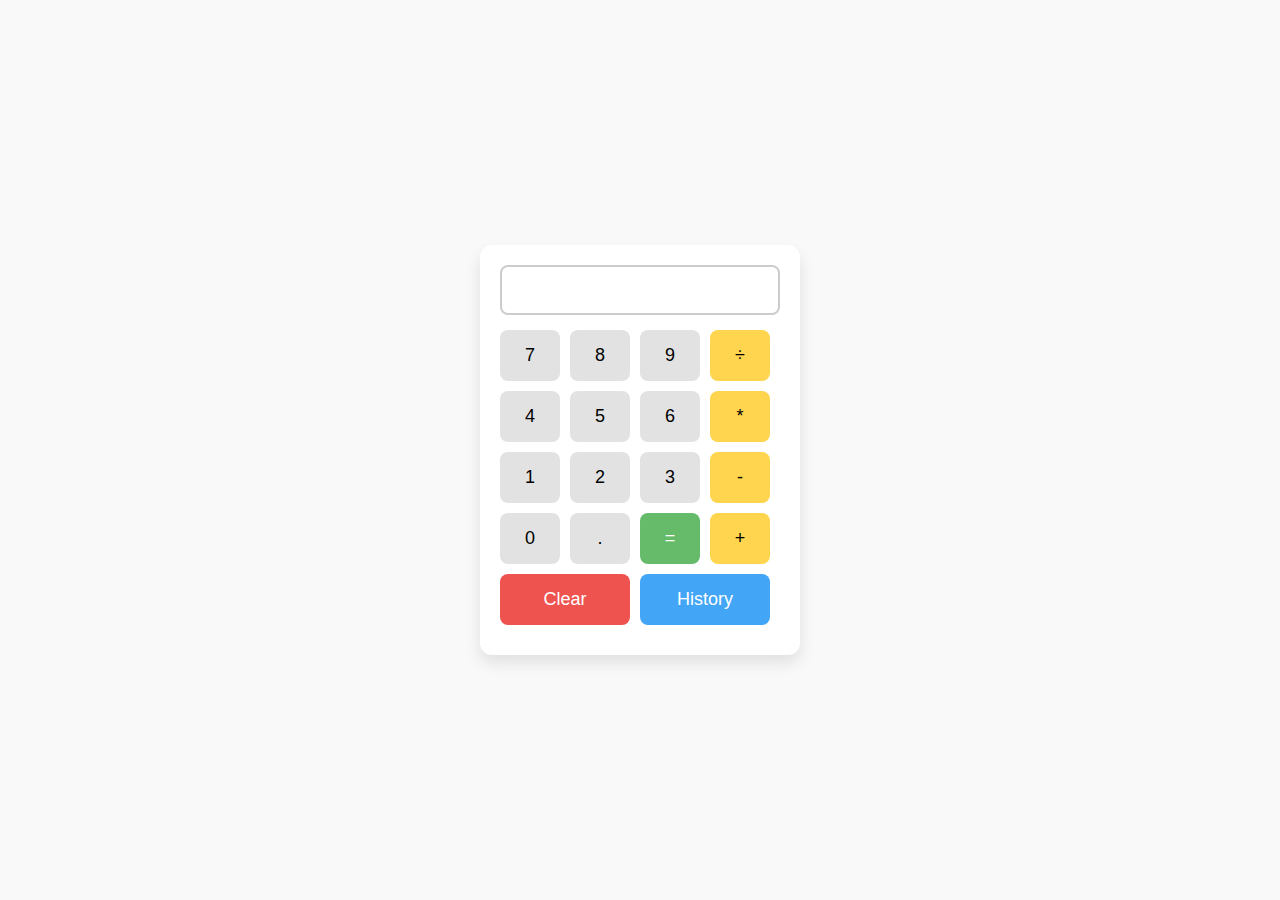
<file: LEVEL1/CALCULATOR/index.html>
<!DOCTYPE html>
<html lang="en">
<head>
  <meta charset="UTF-8">
  <meta name="viewport" content="width=device-width, initial-scale=1">
  <title>Calculator</title>
  <link rel="stylesheet" href="style.css">
</head>
<body>
  <div class="calculator">
    <input type="text" id="result" class="screen" readonly>
    
    <div class="keys">
      <button data-value="7">7</button>
      <button data-value="8">8</button>
      <button data-value="9">9</button>
      <button data-value="/" class="operator">÷</button>

      <button data-value="4">4</button>
      <button data-value="5">5</button>
      <button data-value="6">6</button>
      <button data-value="*" class="operator">*</button>

      <button data-value="1">1</button>
      <button data-value="2">2</button>
      <button data-value="3">3</button>
      <button data-value="-" class="operator">-</button>

      <button data-value="0">0</button>
      <button data-value=".">.</button>
      <button id="equals">=</button>
      <button data-value="+" class="operator">+</button>

      <button id="clear" class="clear-btn">Clear</button>
      <button id="showHistory" class="history-btn">History</button>
    </div>

    <div class="history" id="historyList"></div>
  </div>
  <script src="script.js"></script>
</body>
</html>
</file>
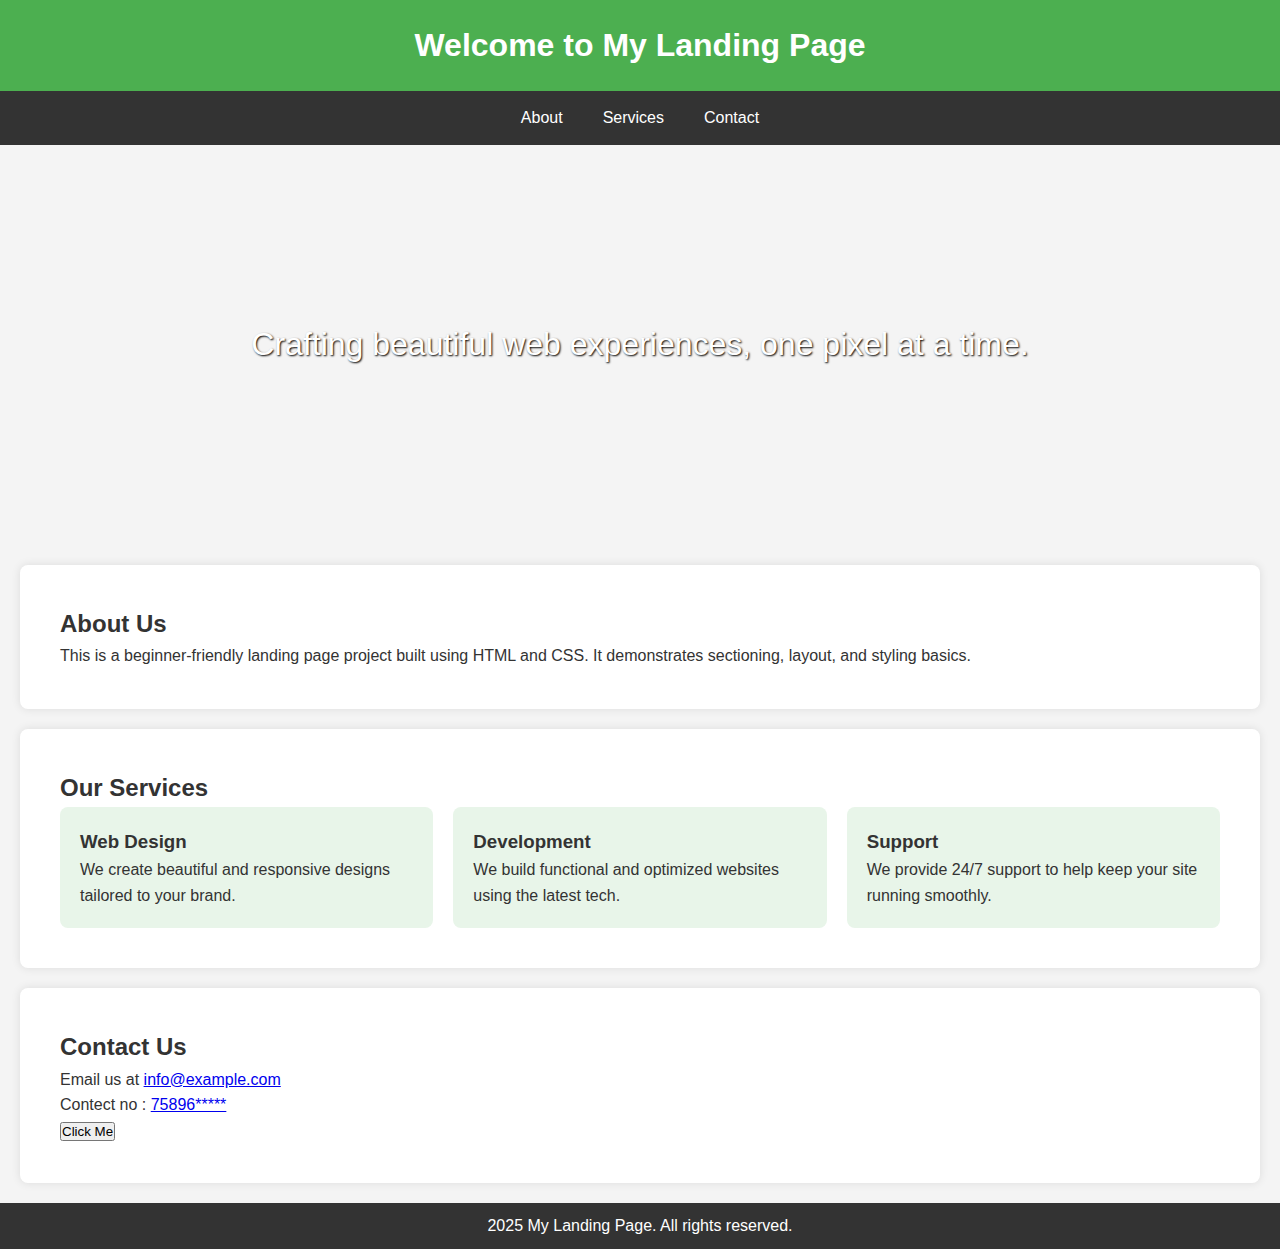
<file: LEVEL1/LANDING PAGE/index.html>
<!DOCTYPE html>
<html lang="en">
<head>
  <meta charset="UTF-8" />
  <meta name="viewport" content="width=device-width, initial-scale=1.0" />
  <title>Creative Landing Page</title>
  <link rel="stylesheet" href="styles.css" />
</head>
<body>
  <header>
    <h1>Welcome to My Landing Page</h1>
  </header>

  <nav>
    <a href="#about">About</a>
    <a href="#services">Services</a>
    <a href="#contact">Contact</a>
  </nav>

  <div class="hero">
    <p>Crafting beautiful web experiences, one pixel at a time.</p>
  </div>

  <section class="section" id="about">
    <h2>About Us</h2>
    <p>This is a beginner-friendly landing page project built using HTML and CSS. It demonstrates sectioning, layout, and styling basics.</p>
  </section>

  <section class="section" id="services">
    <h2>Our Services</h2>
    <div class="columns">
      <div class="column">
        <h3>Web Design</h3>
        <p>We create beautiful and responsive designs tailored to your brand.</p>
      </div>
      <div class="column">
        <h3>Development</h3>
        <p>We build functional and optimized websites using the latest tech.</p>
      </div>
      <div class="column">
        <h3>Support</h3>
        <p>We provide 24/7 support to help keep your site running smoothly.</p>
      </div>
    </div>
  </section>

  <section class="section" id="contact">
    <h2>Contact Us</h2>
    <p>Email us at <a href="mailto:info@example.com">info@example.com</a></p>
    <p>Contect no : <a href="mailto:info@example.com">75896*****</a></p>
    <button onclick="showMessage()">Click Me</button>
  </section>

  <footer>
    <p> 2025 My Landing Page. All rights reserved.</p>
  </footer>

  <script src="script.js"></script>
</body>
</html>
</file>
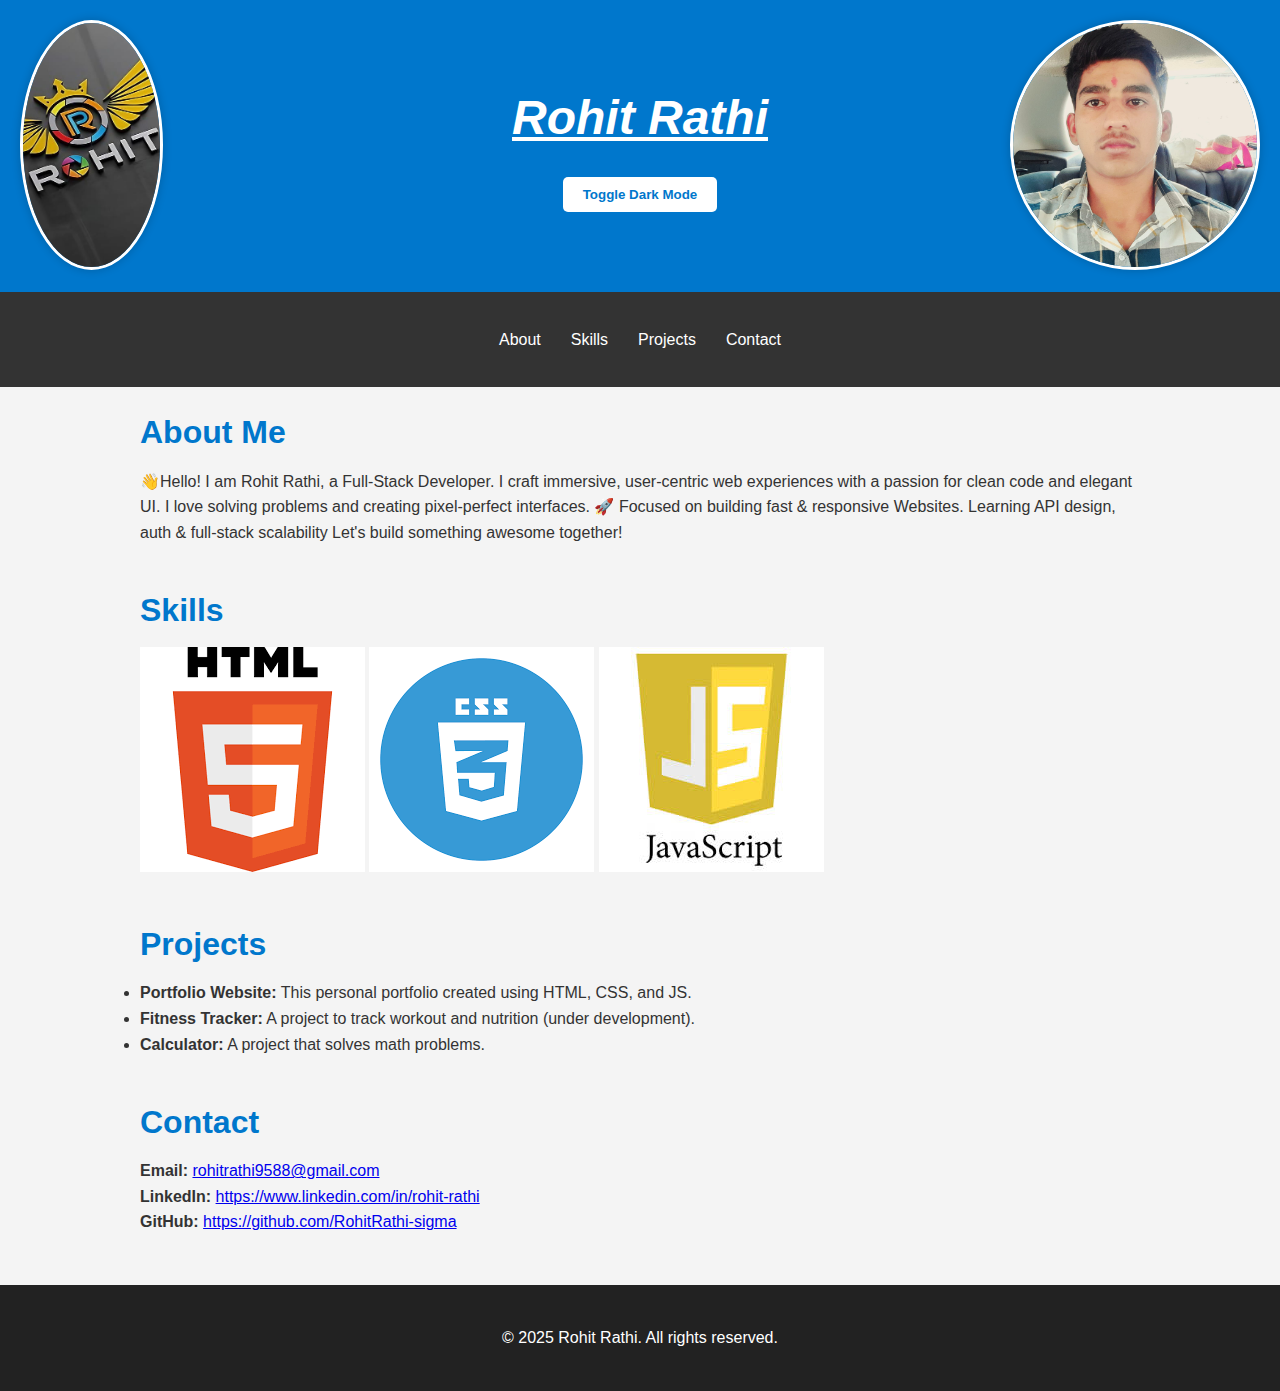
<file: LEVEL1/PORTFOLIO/index.html>
<!DOCTYPE html>
<html lang="en">
<head>
  <meta charset="UTF-8" />
  <meta name="viewport" content="width=device-width, initial-scale=1.0"/>
  <title>Rohit Rathi | Portfolio</title>
  <link rel="stylesheet" href="style.css" />
</head>
<body>

  <header>
    <div class="logo">
        <img src="logo.jpg" alt="Rohit Rathi Logo">
      </div>

    <div class="container">
        <div class="profile-pic">
            <img src="Rohit Rathi.jpg" alt="Rohit Rathi">
          </div>

      <h1><em><u>Rohit Rathi</u></em></h1>
      <button id="toggleTheme">Toggle Dark Mode</button>
    </div>
  </header>

  <nav>
    <div class="container">
      <ul>
        <li><a href="#about">About</a></li>
        <li><a href="#skills">Skills</a></li>
        <li><a href="#projects">Projects</a></li>
        <li><a href="#contact">Contact</a></li>
      </ul>
    </div>
  </nav>

  <section id="about" class="container">
    <h2>About Me</h2>
    <p>
        👋Hello! I am Rohit Rathi, a Full-Stack Developer.

        I craft immersive, user-centric web experiences with a passion for clean code and elegant UI. I love solving problems and creating pixel-perfect interfaces.
        
        🚀 Focused on building fast & responsive Websites.
        
        Learning API design, auth & full-stack scalability
        
        Let's build something awesome together!
    </p>
  </section>

  <section id="skills" class="container">
    <h2>Skills</h2>
    <ol class="skills-list">
      
      <img src="HTML.png" alt="HTML">
      
      <img src="CSS.png" alt="CSS">
      
      <img src="JS.jpeg" alt="JavaScript">

    </ol>
  </section>

  <section id="projects" class="container">
    <h2>Projects</h2>
    <ul>
      <li><strong>Portfolio Website:</strong> This personal portfolio created using HTML, CSS, and JS.</li>
      <li><strong>Fitness Tracker:</strong> A project to track workout and nutrition (under development).</li>
      <li><strong>Calculator:</strong> A project that solves math problems.</li>
    </ul>
  </section>
  
  <section id="contact" class="container">
    <h2>Contact</h2>
    <p><strong>Email:</strong> <a href="https://mail.google.com/mail/u/0/?tab=rm&ogbl#inbox">rohitrathi9588@gmail.com</a></p>
    <p><strong>LinkedIn:</strong> <a href="https://www.linkedin.com/in/rohit-rathi-391b35286/?lipi=urn%3Ali%3Apage%3Ad_flagship3_feed%3B9dElRP%2BMQbqTbFMGGjqb4Q%3D%3D" target="_blank">https://www.linkedin.com/in/rohit-rathi</a></p>
    <p><strong>GitHub:</strong> <a href="https://github.com/RohitRathi-sigma" target="_blank">https://github.com/RohitRathi-sigma</a></p>
  </section>

  <footer>
    <div class="container">
      <p>&copy; 2025 Rohit Rathi. All rights reserved.</p>
    </div>
  </footer>

  <script src="script.js"></script>
</body>
</html>
</file>
<file: LEVEL1/CALCULATOR/style.css>
body {
    background-color: #f9f9f9;
    display: flex;
    justify-content: center;
    align-items: center;
    height: 100vh;
    margin: 0;
    font-family: 'Segoe UI', sans-serif;
  }
  
  .calculator {
    background-color: #ffffff;
    padding: 20px;
    border-radius: 12px;
    box-shadow: 0 8px 16px rgba(0, 0, 0, 0.1);
    width: 280px;
  }
  
  .screen {
    width: 100%;
    height: 50px;
    font-size: 24px;
    text-align: right;
    margin-bottom: 15px;
    padding: 10px;
    border: 2px solid #ccc;
    border-radius: 8px;
    box-sizing: border-box;
  }
  
  .keys {
    display: grid;
    grid-template-columns: repeat(4, 60px);
    gap: 10px;
    margin-bottom: 10px;
  }
  
  button {
    padding: 15px;
    font-size: 18px;
    border: none;
    border-radius: 8px;
    background-color: #e2e2e2;
    cursor: pointer;
    transition: background 0.2s;
  }
  
  button:hover {
    background-color: #d0d0d0;
  }
  
  button.operator {
    background-color: #ffd54f;
  }
  
  button#equals {
    background-color: #66bb6a;
    color: white;
  }
  
  button.clear-btn {
    background-color: #ef5350;
    color: white;
    grid-column: span 2;
  }
  
  button.history-btn {
    background-color: #42a5f5;
    color: white;
    grid-column: span 2;
  }
  
  .history {
    max-height: 100px;
    overflow-y: auto;
    font-size: 14px;
    background: #f1f1f1;
    padding: 10px;
    border-radius: 8px;
    border: 1px solid #ccc;
    display: none;
  }
</file>
<file: LEVEL1/LANDING PAGE/styles.css>
* {
    box-sizing: border-box;
    margin: 0;
    padding: 0;
    font-family: Arial, sans-serif;
  }
  
  body {
    background-color: #f4f4f4;
    color: #333;
    line-height: 1.6;
  }
  
  header {
    background-color: #4CAF50;
    color: white;
    padding: 20px 0;
    text-align: center;
  }
  
  nav {
    display: flex;
    justify-content: center;
    background-color: #333;
  }
  
  nav a {
    color: white;
    padding: 14px 20px;
    text-decoration: none;
    display: inline-block;
  }
  
  nav a:hover {
    background-color: #575757;
  }
  
  .hero {
    background: url('https://via.placeholder.com/1200x400') no-repeat center center/cover;
    height: 400px;
    display: flex;
    justify-content: center;
    align-items: center;
    color: white;
    text-shadow: 1px 1px 2px black;
    font-size: 2rem;
  }
  
  .section {
    padding: 40px;
    background-color: white;
    margin: 20px;
    border-radius: 8px;
    box-shadow: 0 0 10px rgba(0,0,0,0.1);
  }
  
  .columns {
    display: flex;
    gap: 20px;
    flex-wrap: wrap;
  }
  
  .column {
    flex: 1;
    min-width: 250px;
    background-color: #e8f5e9;
    padding: 20px;
    border-radius: 8px;
  }
  
  footer {
    background-color: #333;
    color: white;
    text-align: center;
    padding: 10px;
  }
</file>
<file: LEVEL1/PORTFOLIO/style.css>
/* Reset and base styles */
* {
    margin: 0;
    padding: 0;
    box-sizing: border-box;
  }
  body {
    font-family: 'Segoe UI', sans-serif;
    line-height: 1.6;
    background-color: #f4f4f4;
    color: #333;
    transition: background-color 0.3s, color 0.3s;
  }

  .logo {
    position: absolute;
    top: 20px;
    left: 20px;
  }
  
  .logo img {
    height: 250px;
    width: 250;
    border-radius: 100%;
    border: 3px solid #fff;
    box-shadow: 0 0 10px rgba(0,0,0,0.2);
  }

  .container {
    width: 90%;
    max-width: 1000px;
    margin: auto;
    padding: 20px 0;
  }

  .profile-pic {
    position: absolute;
    top: 20px;
    right: 20px;
  }
  
  .profile-pic img {
    width: 250px;
    height: 250px;
    object-fit: cover;
    border-radius: 100%;
    border: 3px solid #fff;
    box-shadow: 0 0 10px rgba(0,0,0,0.2);
  }
  
  /* Header */
  header {
    background-color: #0077cc;
    color: #fff;
    text-align: center;
    padding: 60px 0;
    position: relative;
  }
  
  header h1 {
    font-size: 3em;
  }
  header p {
    font-size: 1.2em;
  }
  #toggleTheme {
    margin-top: 20px;
    padding: 10px 20px;
    border: none;
    background-color: #fff;
    color: #0077cc;
    font-weight: bold;
    cursor: pointer;
    border-radius: 5px;
  }
  #toggleTheme:hover {
    background-color: #ddd;
  }
  
  /* Navigation */
  nav {
    background-color: #333;
  }
  nav ul {
    display: flex;
    justify-content: center;
    list-style: none;
  }
  nav ul li {
    margin: 0 15px;
  }
  nav ul li a {
    color: white;
    text-decoration: none;
    padding: 15px 0;
    display: block;
  }
  nav ul li a:hover {
    color: #00ccff;
  }
  
  /* Section headings */
  section h2 {
    font-size: 2em;
    margin-bottom: 10px;
    color: #0077cc;
  }
  
  /* Skills */
  .skills-list {
    list-style: none;
    padding-left: 0;
  }
  .skills-list li {
    background-color: #e0f7fa;
    display: inline-block;
    padding: 8px 12px;
    margin: 5px;
    border-radius: 5px;
  }

  .skills-list img src{
    padding: 8px 12px;
    margin: 5px;
    border-radius: 5px;
  }
  
  /* Footer */
  footer {
    background-color: #222;
    color: white;
    text-align: center;
    padding: 20px 0;
    margin-top: 30px;
  }
  footer p {
    margin: 0;
  }
  
  /* Dark mode styles */
  body.dark-mode {
    background-color: #121212;
    color: #e0e0e0;
  }
  body.dark-mode header {
    background-color: #1e1e1e;
  }
  body.dark-mode nav {
    background-color: #222;
  }
  body.dark-mode nav ul li a {
    color: #e0e0e0;
  }
  body.dark-mode nav ul li a:hover {
    color: #00ccff;
  }
  body.dark-mode .skills-list li {
    background-color: #333;
  }
  body.dark-mode footer {
    background-color: #111;
  }
  body.dark-mode #toggleTheme {
    background-color: #333;
    color: #fff;
  }
</file>
